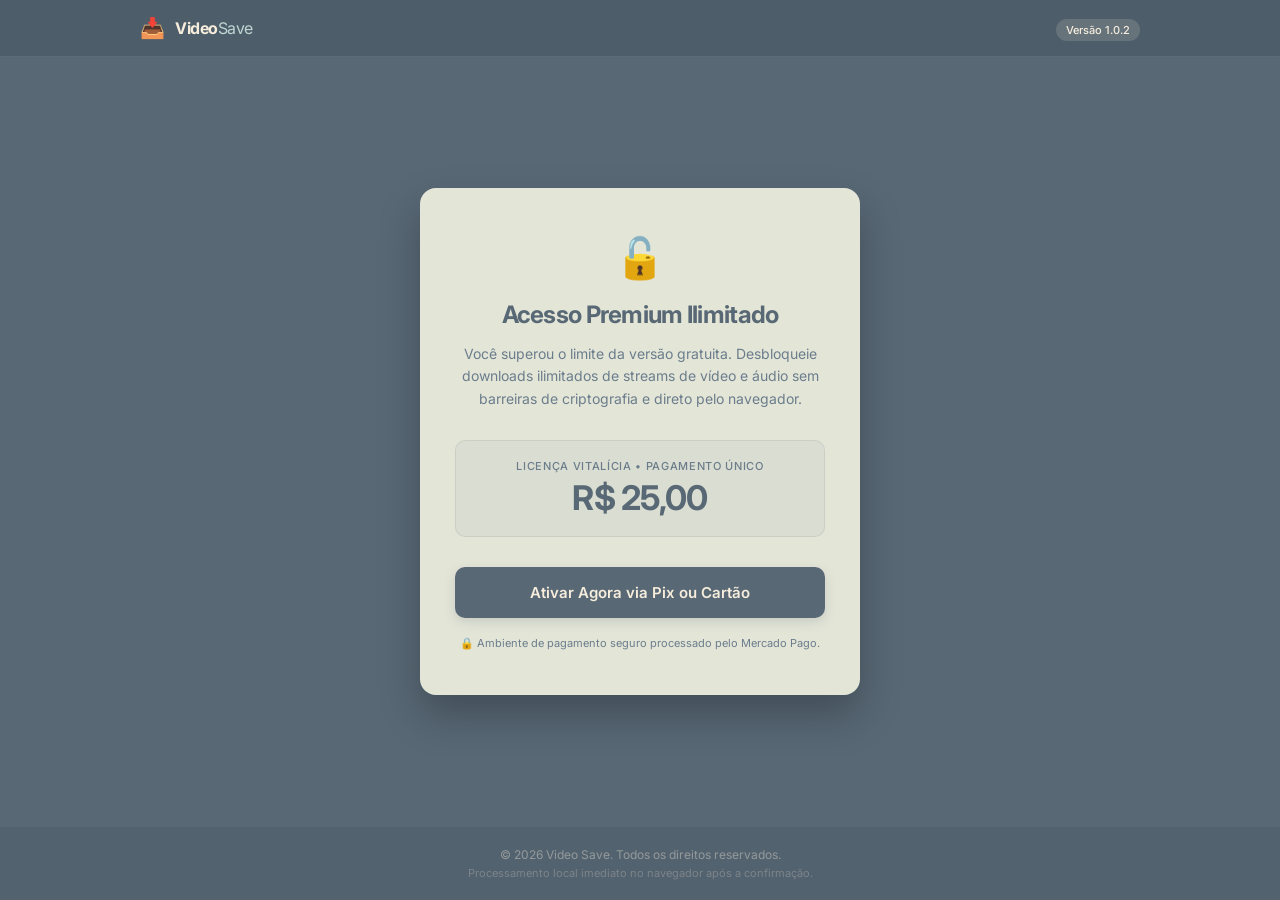
<file: index.html>
<!DOCTYPE html>
<html lang="pt-BR">
<head>
  <meta charset="UTF-8">
  <meta name="viewport" content="width=device-width, initial-scale=1.0">
  <title>Video Save — Acesso Premium</title>
  <link rel="stylesheet" href="assets/css/style.css">
</head>
<body>

  <header class="main-header">
    <div class="header-container">
      <div class="logo-area">
        <span class="logo-icon">📥</span>
        <span class="logo-text">Video<span class="weight-regular">Save</span></span>
      </div>
      <nav class="header-nav">
        <span class="badge-status">Versão 1.0.2</span>
      </nav>
    </div>
  </header>

  <main class="main-content">
    <div class="container">
      <div class="icon-lock">🔓</div>
      <h1>Acesso Premium Ilimitado</h1>
      <p>Você superou o limite da versão gratuita. Desbloqueie downloads ilimitados de streams de vídeo e áudio sem barreiras de criptografia e direto pelo navegador.</p>
      
      <div class="price-tag">
        <div class="label">Licença Vitalícia • Pagamento Único</div>
        <div class="value">R$ 25,00</div>
      </div>

      <a href="https://mpago.la/2VDYA92" class="buy-btn">Ativar Agora via Pix ou Cartão</a>
      
      <div class="security-note">
        🔒 Ambiente de pagamento seguro processado pelo Mercado Pago.
      </div>
    </div>
  </main>

  <footer class="main-footer">
    <div class="footer-container">
      <p>&copy; 2026 Video Save. Todos os direitos reservados.</p>
      <p class="footer-sub">Processamento local imediato no navegador após a confirmação.</p>
    </div>
  </footer>

</body>
</html>
</file>
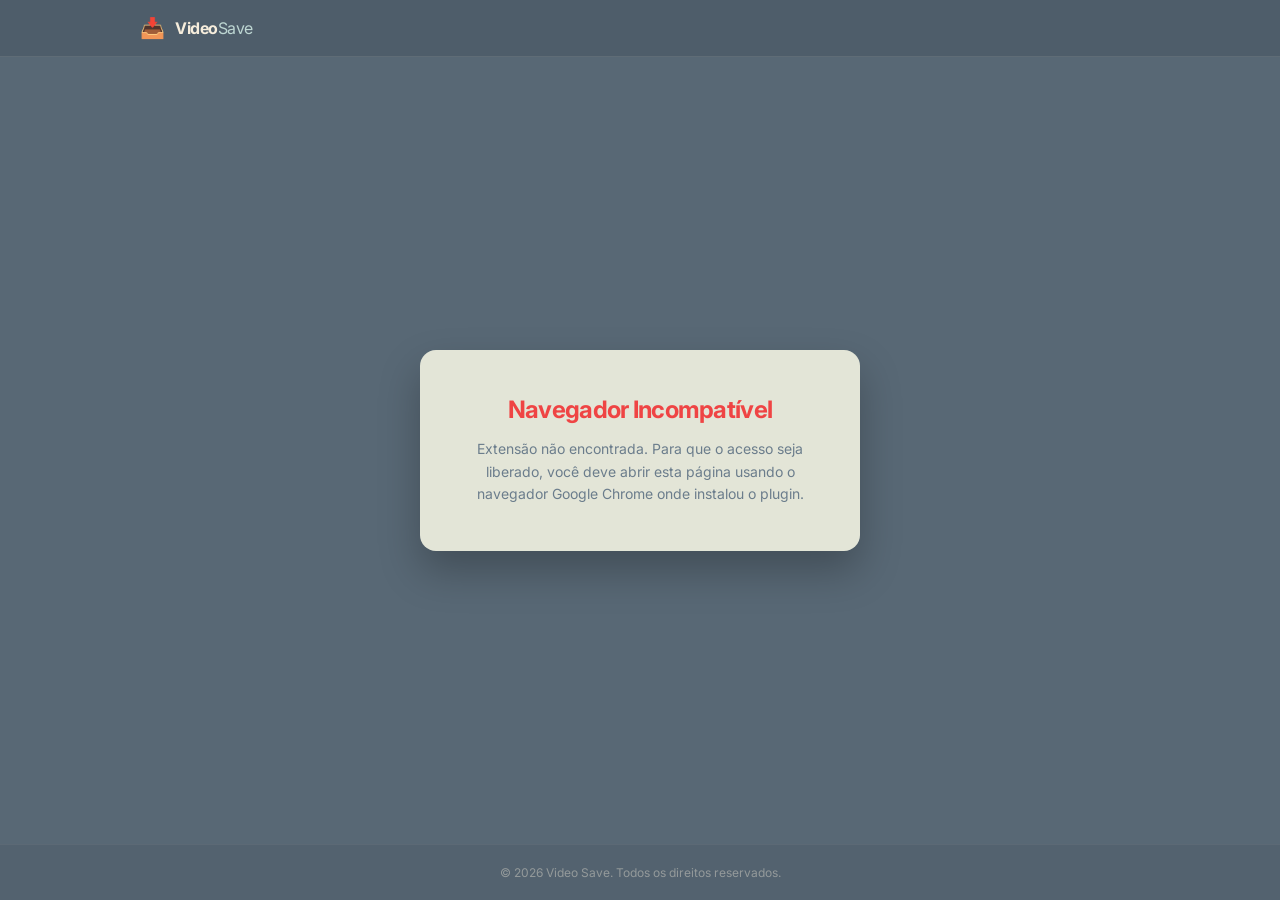
<file: sucesso.html>
<!DOCTYPE html>
<html lang="pt-BR">
<head>
  <meta charset="UTF-8">
  <meta name="viewport" content="width=device-width, initial-scale=1.0">
  <title>Video Save — Sincronizando...</title>
  <link rel="stylesheet" href="assets/css/style.css">
</head>
<body>

  <header class="main-header">
    <div class="header-container">
      <div class="logo-area">
        <span class="logo-icon">📥</span>
        <span class="logo-text">Video<span class="weight-regular">Save</span></span>
      </div>
    </div>
  </header>

  <main class="main-content">
    <div class="container">
      <div id="loader" class="spinner"></div>
      <h1 id="title">Processando Assinatura</h1>
      <p id="msg">Sincronizando os dados com a sua extensão local... Por favor, mantenha esta página aberta por alguns instantes.</p>
    </div>
  </main>

  <footer class="main-footer">
    <div class="footer-container">
      <p>&copy; 2026 Video Save. Todos os direitos reservados.</p>
    </div>
  </footer>

  <script src="assets/js/checkout.js"></script>
</body>
</html>
</file>
<file: assets/css/style.css>
@import url('https://fonts.googleapis.com/css2?family=Inter:wght@300;400;500;600;700&display=swap');

:root {
  /* Cores da sua Paleta */
  --color-cream:   #F6EDDC;
  --color-sand:    #E3E5D7;
  --color-mint:    #BDD6D2;
  --color-sage:    #A5C8CA;
  --color-slate:   #586875;
  
  /* Mapeamento de UI */
  --bg-global:     #586875;
  --bg-card:       #E3E5D7;
  --text-main:     #586875;
  --text-light:    #6b7d8c;
  --text-white:    #F6EDDC;
  --accent:        #A5C8CA;
  --accent-hover:  #BDD6D2;
}

*, *::before, *::after { 
  box-sizing: border-box; 
  margin: 0; 
  padding: 0; 
}

body {
  font-family: 'Inter', sans-serif;
  background-color: var(--bg-global);
  color: var(--text-white);
  min-height: 100vh;
  display: flex;
  flex-direction: column;
}

/* HEADER ESTRUTURADO */
.main-header {
  background-color: rgba(43, 52, 60, 0.2);
  border-bottom: 1px solid rgba(246, 237, 220, 0.1);
  padding: 16px 24px;
}

.header-container {
  max-width: 1000px;
  margin: 0 auto;
  display: flex;
  align-items: center;
  justify-content: space-between;
}

.logo-area {
  display: flex;
  align-items: center;
  gap: 10px;
}

.logo-icon {
  font-size: 20px;
}

.logo-text {
  font-weight: 700;
  font-size: 16px;
  letter-spacing: -0.03em;
  color: var(--color-cream);
}

.logo-text .weight-regular {
  font-weight: 400;
  color: var(--color-mint);
}

.badge-status {
  font-size: 11px;
  background-color: rgba(246, 237, 220, 0.15);
  padding: 4px 10px;
  border-radius: 20px;
  color: var(--color-cream);
  font-weight: 500;
}

/* ÁREA DE CONTEÚDO PRINCIPAL */
.main-content {
  flex: 1;
  display: flex;
  align-items: center;
  justify-content: center;
  padding: 40px 20px;
}

/* CARD COM DESIGN ESCANDINAVO MÍNIMO */
.container {
  max-width: 440px;
  width: 100%;
  background-color: var(--bg-card);
  border-radius: 16px;
  padding: 45px 35px;
  text-align: center;
  box-shadow: 0 20px 40px rgba(0, 0, 0, 0.25);
}

.icon-lock {
  font-size: 40px;
  margin-bottom: 18px;
  display: inline-block;
}

.container h1 {
  font-size: 24px;
  font-weight: 700;
  color: var(--text-main);
  margin-bottom: 14px;
  letter-spacing: -0.03em;
}

.container p {
  color: var(--text-light);
  font-size: 14px;
  line-height: 1.6;
  font-weight: 400;
}

/* ELEMENTOS DO CHECKOUT */
.price-tag {
  background-color: rgba(88, 104, 117, 0.06);
  border: 1px solid rgba(88, 104, 117, 0.12);
  padding: 18px;
  border-radius: 10px;
  margin: 30px 0;
}

.price-tag .label {
  font-size: 11px;
  color: var(--text-light);
  text-transform: uppercase;
  letter-spacing: 0.06em;
  font-weight: 500;
}

.price-tag .value {
  font-size: 34px;
  font-weight: 700;
  color: var(--text-main);
  margin-top: 4px;
  letter-spacing: -0.02em;
}

.buy-btn {
  display: inline-block;
  width: 100%;
  background-color: var(--color-slate);
  color: var(--color-cream);
  text-decoration: none;
  padding: 16px;
  border-radius: 10px;
  font-weight: 600;
  font-size: 15px;
  transition: all 0.2s ease;
  box-shadow: 0 4px 12px rgba(88, 104, 117, 0.2);
}

.buy-btn:hover {
  background-color: #47545f;
  transform: translateY(-1px);
}

.security-note {
  font-size: 11px;
  color: var(--text-light);
  margin-top: 18px;
}

/* ELEMENTOS DA PÁGINA DE SUCESSO / LOADING */
.spinner {
  display: inline-block;
  width: 44px;
  height: 44px;
  border: 3px solid rgba(88, 104, 117, 0.1);
  border-top-color: var(--color-slate);
  border-radius: 50%;
  animation: spin 0.8s linear infinite;
  margin-bottom: 24px;
}

@keyframes spin {
  to { transform: rotate(360deg); }
}

/* RODAPÉ ESTRUTURADO */
.main-footer {
  background-color: rgba(43, 52, 60, 0.1);
  border-top: 1px solid rgba(246, 237, 220, 0.05);
  padding: 20px;
  text-align: center;
}

.footer-container p {
  font-size: 12px;
  color: rgba(246, 237, 220, 0.4);
}

.footer-container .footer-sub {
  font-size: 11px;
  margin-top: 4px;
  color: rgba(246, 237, 220, 0.25);
}
</file>
